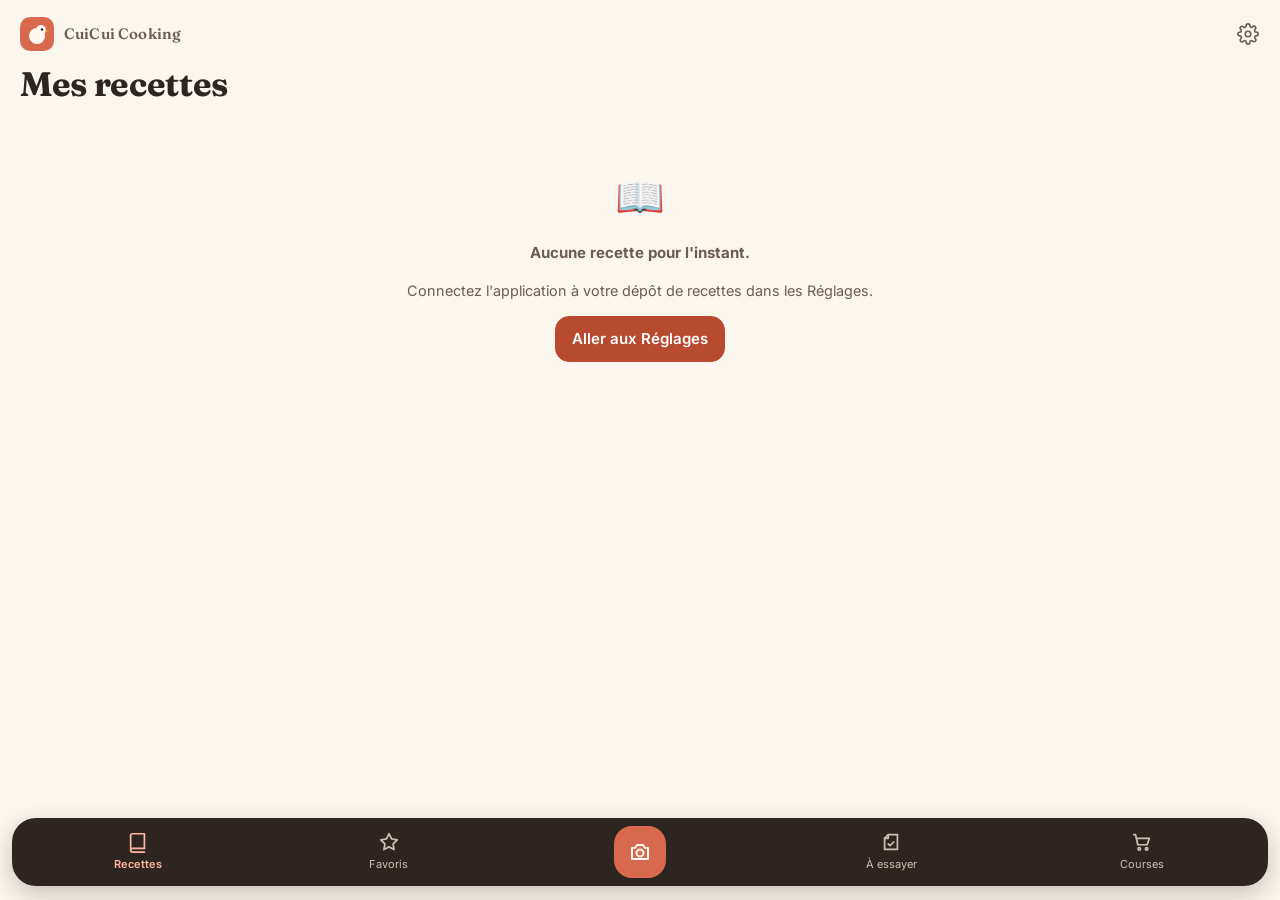
<file: index.html>
<!doctype html>
<html lang="fr">
<head>
  <meta charset="utf-8">
  <!-- Sécurité : seuls les fichiers de l'application et l'API GitHub sont autorisés. -->
  <meta http-equiv="Content-Security-Policy" content="default-src 'self'; script-src 'self'; style-src 'self'; img-src 'self' data: blob:; connect-src 'self' https://api.github.com; worker-src 'self'; manifest-src 'self'; object-src 'none'; base-uri 'self'; form-action 'self'">
  <meta name="viewport" content="width=device-width, initial-scale=1, viewport-fit=cover">
  <title>CuiCui Cooking</title>
  <meta name="description" content="Mon carnet de recettes de poche.">
  <meta name="theme-color" content="#fbf6ee">
  <link rel="manifest" href="manifest.webmanifest">
  <link rel="icon" href="icones/icone.svg" type="image/svg+xml">
  <link rel="apple-touch-icon" href="icones/icone-192.png">
  <link rel="stylesheet" href="css/app.css">
</head>
<body>
  <header class="entete">
    <h1 class="entete__titre">
      <svg class="entete__logo" viewBox="0 0 34 34" aria-hidden="true"><rect width="34" height="34" rx="10" fill="#d9694e"/><circle cx="17" cy="19" r="8" fill="#fff8ee"/><circle cx="21" cy="13" r="5" fill="#fff8ee"/><circle cx="22" cy="12.5" r="1.2" fill="#2e2420"/><path d="M25.5 13 29 14l-3.5 1.2z" fill="#e8a33d"/></svg>
      CuiCui Cooking
    </h1>
    <span class="entete__badges">
      <a id="etat-synchro" class="entete__etat" href="#/reglages" hidden></a>
      <span id="etat-connexion" class="entete__etat" hidden>Hors ligne</span>
      <a class="entete__reglages" href="#/reglages" aria-label="Réglages">
        <svg viewBox="0 0 24 24" aria-hidden="true"><circle cx="12" cy="12" r="3"/><path d="M19.4 15a1.7 1.7 0 0 0 .3 1.8l.1.1a2 2 0 1 1-2.8 2.8l-.1-.1a1.7 1.7 0 0 0-1.8-.3 1.7 1.7 0 0 0-1 1.5V21a2 2 0 1 1-4 0v-.1a1.7 1.7 0 0 0-1.1-1.5 1.7 1.7 0 0 0-1.8.3l-.1.1a2 2 0 1 1-2.8-2.8l.1-.1a1.7 1.7 0 0 0 .3-1.8 1.7 1.7 0 0 0-1.5-1H3a2 2 0 1 1 0-4h.1a1.7 1.7 0 0 0 1.5-1.1 1.7 1.7 0 0 0-.3-1.8l-.1-.1a2 2 0 1 1 2.8-2.8l.1.1a1.7 1.7 0 0 0 1.8.3H9a1.7 1.7 0 0 0 1-1.5V3a2 2 0 1 1 4 0v.1a1.7 1.7 0 0 0 1 1.5 1.7 1.7 0 0 0 1.8-.3l.1-.1a2 2 0 1 1 2.8 2.8l-.1.1a1.7 1.7 0 0 0-.3 1.8V9a1.7 1.7 0 0 0 1.5 1H21a2 2 0 1 1 0 4h-.1a1.7 1.7 0 0 0-1.5 1z"/></svg>
      </a>
    </span>
  </header>

  <main id="vue" class="vue" tabindex="-1"></main>

  <!-- Icônes au trait (plus d'emoji) : même rendu sur tous les téléphones. -->
  <nav class="navigation" aria-label="Navigation principale">
    <a href="#/" data-route="/">
      <svg class="navigation__icone" viewBox="0 0 24 24" aria-hidden="true"><path d="M4 19.5V5a2 2 0 0 1 2-2h13v16H6a2 2 0 0 0-2 2 2 2 0 0 0 2 2h13"/></svg>Recettes
    </a>
    <a href="#/favoris" data-route="/favoris">
      <svg class="navigation__icone" viewBox="0 0 24 24" aria-hidden="true"><path d="m12 3 2.8 5.7 6.2.9-4.5 4.4 1 6.2L12 17.3l-5.5 2.9 1-6.2L3 9.6l6.2-.9z"/></svg>Favoris
    </a>
    <a href="#/photo" data-route="/photo" class="navigation__ajout" aria-label="Ajouter une recette en photo">
      <svg class="navigation__icone" viewBox="0 0 24 24" aria-hidden="true"><path d="M4 8h3l2-3h6l2 3h3v11H4z"/><circle cx="12" cy="13" r="3.5"/></svg>
    </a>
    <a href="#/a-essayer" data-route="/a-essayer">
      <svg class="navigation__icone" viewBox="0 0 24 24" aria-hidden="true"><path d="M9 4h10v16H5V8z"/><path d="M9 4v4H5"/><path d="m9 14 2 2 4-4"/></svg>À essayer
    </a>
    <a href="#/courses" data-route="/courses">
      <svg class="navigation__icone" viewBox="0 0 24 24" aria-hidden="true"><path d="M3 4h2l2.4 11h10.2L20 8H6.2"/><circle cx="9" cy="19.5" r="1.3"/><circle cx="17" cy="19.5" r="1.3"/></svg>Courses
    </a>
  </nav>

  <script src="js/app.js" type="module"></script>
</body>
</html>
</file>
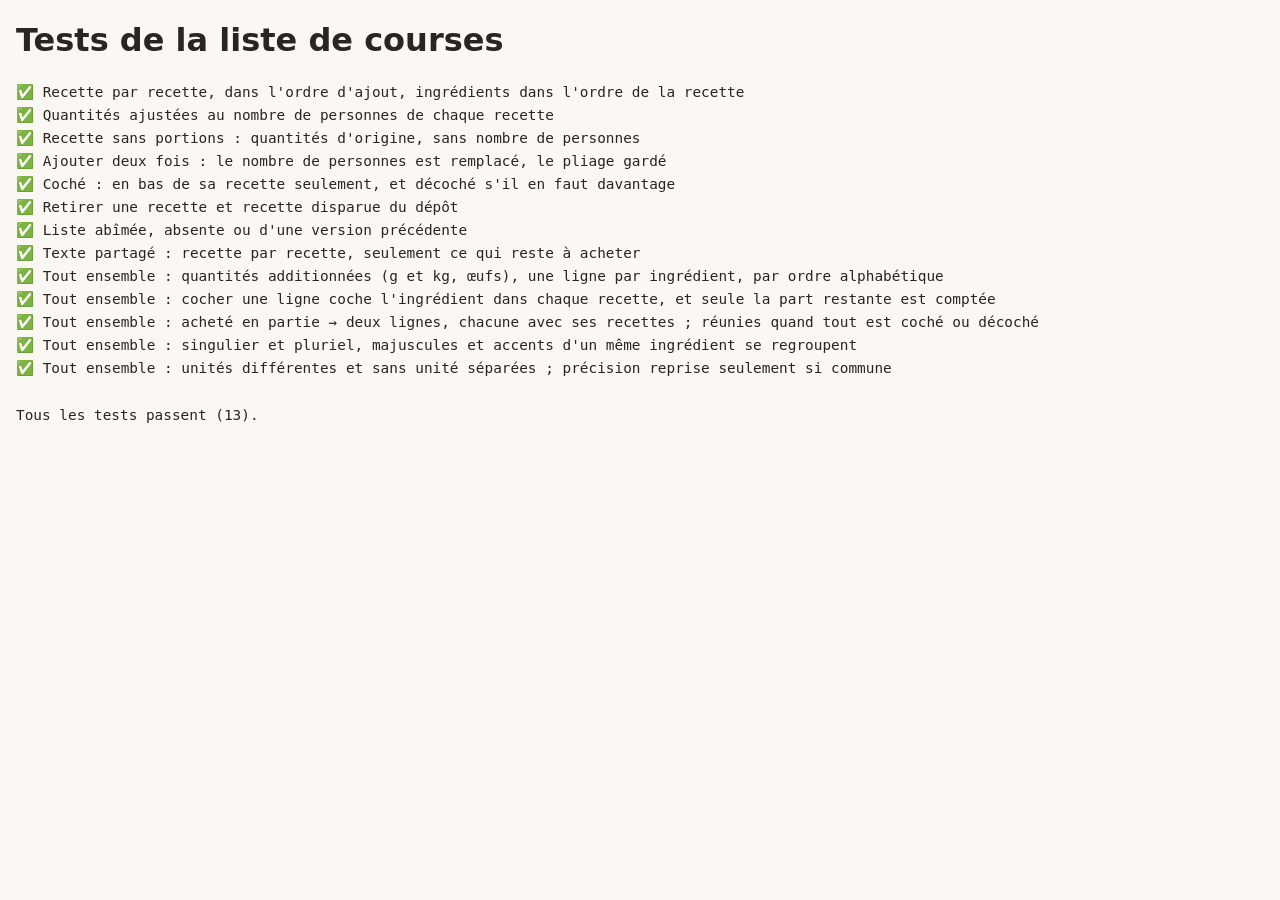
<file: tests/test-courses.html>
<!doctype html>
<html lang="fr">
<head>
  <meta charset="utf-8">
  <meta name="viewport" content="width=device-width, initial-scale=1">
  <title>Tests de la liste de courses</title>
  <style>
    body { margin: 16px; font-family: system-ui, sans-serif; background: #fbf7f2; color: #2b2420; }
    @media (prefers-color-scheme: dark) { body { background: #1d1916; color: #f2ebe4; } }
    pre { white-space: pre-wrap; font-size: 0.9rem; line-height: 1.6; }
  </style>
</head>
<body>
  <h1>Tests de la liste de courses</h1>
  <pre id="resultats">Tests en cours…</pre>
  <script src="test-courses.js" type="module"></script>
</body>
</html>
</file>
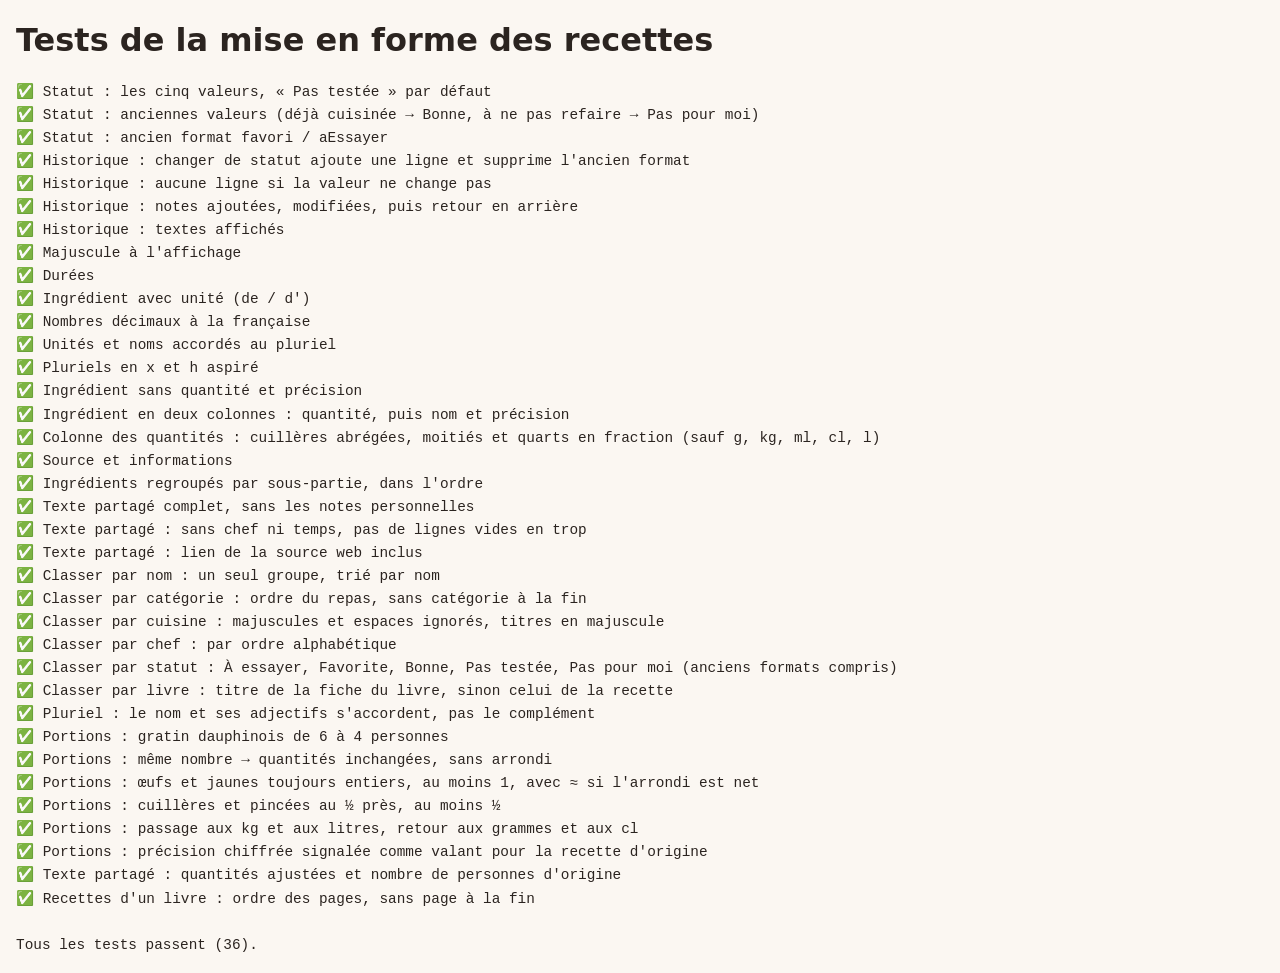
<file: tests/test-recette.html>
<!doctype html>
<html lang="fr">
<head>
  <meta charset="utf-8">
  <meta name="viewport" content="width=device-width, initial-scale=1">
  <title>Tests de la mise en forme des recettes</title>
  <style>
    body { margin: 16px; font-family: system-ui, sans-serif; background: #fbf7f2; color: #2b2420; }
    @media (prefers-color-scheme: dark) { body { background: #1d1916; color: #f2ebe4; } }
    pre { white-space: pre-wrap; font-size: 0.9rem; line-height: 1.6; }
  </style>
</head>
<body>
  <h1>Tests de la mise en forme des recettes</h1>
  <pre id="resultats">Tests en cours…</pre>
  <script src="test-recette.js" type="module"></script>
</body>
</html>
</file>
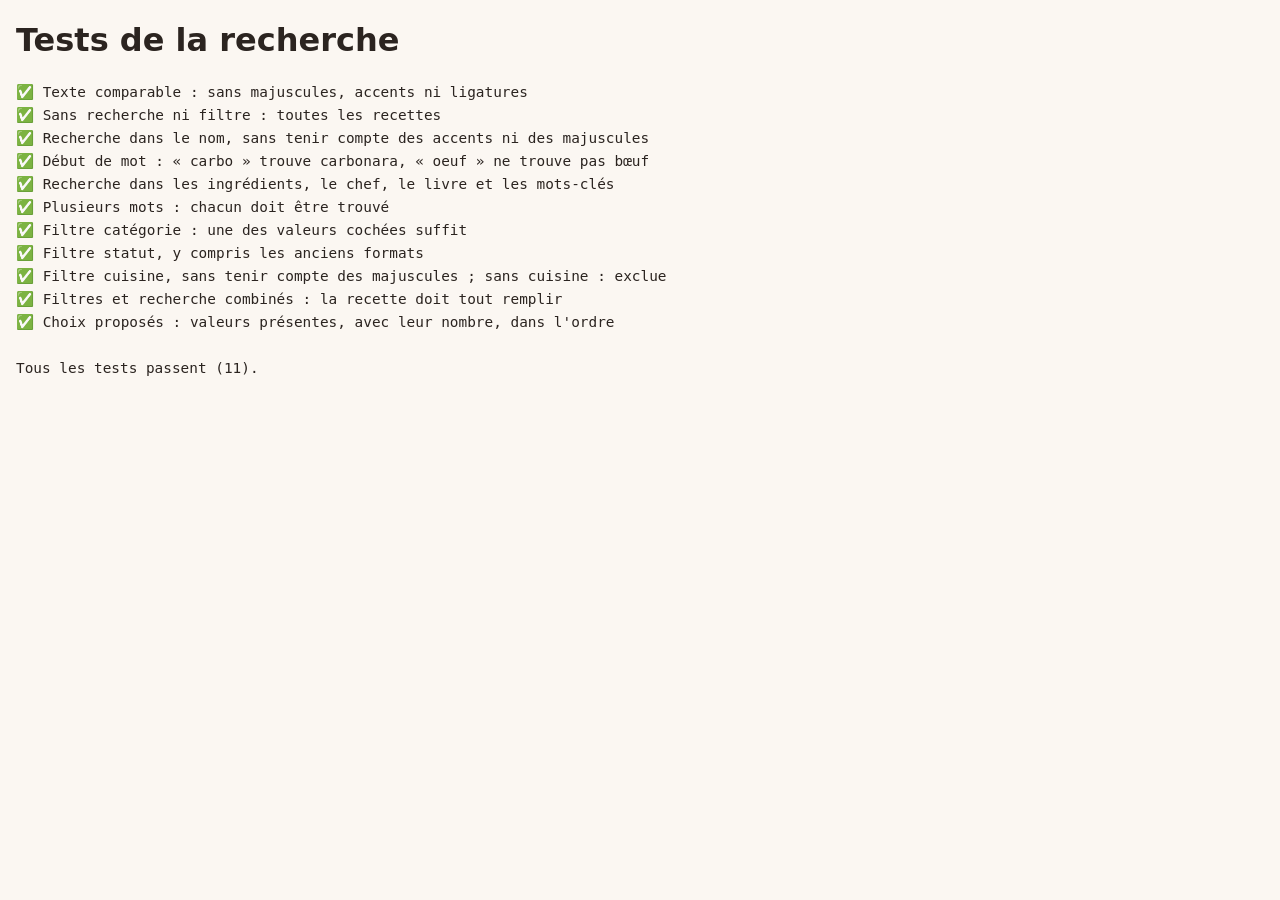
<file: tests/test-recherche.html>
<!doctype html>
<html lang="fr">
<head>
  <meta charset="utf-8">
  <meta name="viewport" content="width=device-width, initial-scale=1">
  <title>Tests de la recherche</title>
  <style>
    body { margin: 16px; font-family: system-ui, sans-serif; background: #fbf7f2; color: #2b2420; }
    @media (prefers-color-scheme: dark) { body { background: #1d1916; color: #f2ebe4; } }
    pre { white-space: pre-wrap; font-size: 0.9rem; line-height: 1.6; }
  </style>
</head>
<body>
  <h1>Tests de la recherche</h1>
  <pre id="resultats">Tests en cours…</pre>
  <script src="test-recherche.js" type="module"></script>
</body>
</html>
</file>
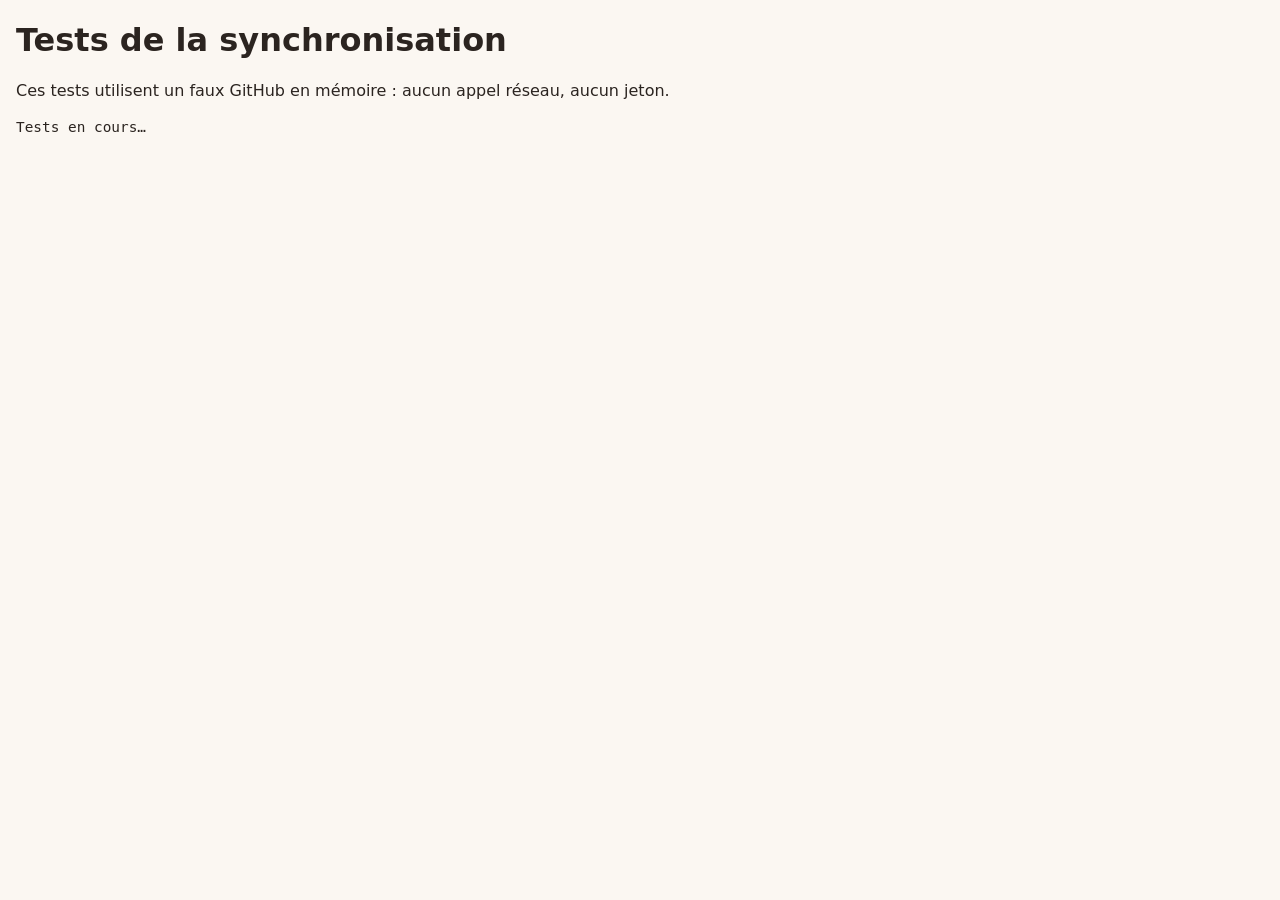
<file: tests/test-synchro.html>
<!doctype html>
<html lang="fr">
<head>
  <meta charset="utf-8">
  <meta name="viewport" content="width=device-width, initial-scale=1">
  <title>Tests de la synchronisation</title>
  <style>
    body { margin: 16px; font-family: system-ui, sans-serif; background: #fbf7f2; color: #2b2420; }
    @media (prefers-color-scheme: dark) { body { background: #1d1916; color: #f2ebe4; } }
    pre { white-space: pre-wrap; font-size: 0.9rem; line-height: 1.6; }
  </style>
</head>
<body>
  <h1>Tests de la synchronisation</h1>
  <p>Ces tests utilisent un faux GitHub en mémoire : aucun appel réseau, aucun jeton.</p>
  <pre id="resultats">Tests en cours…</pre>
  <script src="test-synchro.js" type="module"></script>
</body>
</html>
</file>
<file: css/app.css>
/* CuiCui Cooking – styles de l'application (mobile d'abord) */

/* Direction « Carnet » : papier crème, encre brune, terre cuite de la couverture du carnet. */
:root {
  --fond: #fbf6ee;
  --surface: #ffffff;
  --surface-douce: #f3eadc;
  --texte: #2e2420;
  --texte-doux: #6b5d55;
  --accent: #b84a30;
  --accent-texte: #ffffff;
  --terre: #d9694e;
  --bec: #e8a33d;
  --sauge: #4e8a5b;
  --bordure: #e6dacb;
  --ombre: 0 1px 2px rgb(46 36 32 / 0.06);
  --nav-fond: #2e2420;
  --nav-texte: #cdbfb3;
  --nav-actif: #ffb59e;
  --police-titre: "Fraunces", Georgia, "Noto Serif", "Droid Serif", serif;
  --hauteur-nav: 96px; /* barre flottante (68 px) et son espace sous elle */
  color-scheme: light;
}

/* Thème sombre : choisi dans les Réglages (attribut data-theme posé par js/app.js). */
:root[data-theme="sombre"] {
    --fond: #1d1916;
    --surface: #2a2420;
    --surface-douce: #332b26;
    --texte: #f2ebe4;
    --texte-doux: #b3a69c;
    --accent: #e58a70;
    --accent-texte: #1d1916;
    --terre: #e58a70;
    --bordure: #3d352f;
    --ombre: none;
    --nav-fond: #3a302a;
    --nav-texte: #b3a69c;
    --nav-actif: #ffb59e;
    color-scheme: dark;
  }

* {
  box-sizing: border-box;
}

/* Un élément masqué reste masqué, quel que soit son style d'affichage. */
[hidden] {
  display: none !important;
}

html,
body {
  margin: 0;
  height: 100%;
}

body {
  display: flex;
  flex-direction: column;
  background: var(--fond);
  color: var(--texte);
  font-family: system-ui, -apple-system, "Segoe UI", Roboto, sans-serif;
  font-size: 16px;
  line-height: 1.5;
  -webkit-tap-highlight-color: transparent;
}

/* En-tête */

.entete {
  display: flex;
  align-items: center;
  justify-content: space-between;
  gap: 8px;
  padding: calc(12px + env(safe-area-inset-top)) 16px 12px;
  background: var(--accent);
  color: var(--accent-texte);
}

.entete__titre {
  margin: 0;
  font-size: 1.2rem;
  font-weight: 700;
}

.entete__badges {
  display: flex;
  gap: 6px;
}

.entete__etat {
  color: inherit;
  text-decoration: none;
  padding: 2px 10px;
  border-radius: 999px;
  background: rgb(0 0 0 / 0.2);
  font-size: 0.8rem;
}

/* Bandeau « Nouvelle version disponible » */

.bandeau-maj {
  display: flex;
  align-items: center;
  justify-content: space-between;
  gap: 12px;
  padding: 8px 16px;
  border-bottom: 1px solid var(--bordure);
  background: var(--surface);
}

/* Contenu */

.vue {
  flex: 1;
  overflow-y: auto;
  padding: 16px 16px calc(var(--hauteur-nav) + 16px + env(safe-area-inset-bottom));
  outline: none;
}

.vue h2 {
  margin: 0 0 12px;
  font-size: 1.4rem;
}

.carte {
  padding: 16px;
  margin-bottom: 12px;
  border: 1px solid var(--bordure);
  border-radius: 12px;
  background: var(--surface);
  box-shadow: var(--ombre);
}

.carte p {
  margin: 0 0 8px;
}

.carte p:last-child {
  margin-bottom: 0;
}

.vide {
  padding: 32px 16px;
  text-align: center;
  color: var(--texte-doux);
}

.vide__icone {
  display: block;
  margin-bottom: 8px;
  font-size: 2.5rem;
}

.discret {
  color: var(--texte-doux);
  font-size: 0.9rem;
}

/* Boutons */

.bouton {
  display: inline-flex;
  align-items: center;
  justify-content: center;
  min-height: 44px;
  padding: 8px 16px;
  border: 1px solid var(--accent);
  border-radius: 10px;
  background: var(--accent);
  color: var(--accent-texte);
  font: inherit;
  font-weight: 600;
  text-decoration: none;
  cursor: pointer;
}

.bouton--secondaire {
  background: transparent;
  color: var(--accent);
}

/* Bouton à bascule activé (« Écran maintenu allumé ») */
.bouton--secondaire[aria-pressed="true"] {
  background: var(--accent);
  color: var(--accent-texte);
}

.bouton:disabled {
  opacity: 0.5;
  cursor: default;
}

.barre-actions {
  display: flex;
  flex-wrap: wrap;
  gap: 8px;
  margin: 8px 0;
}

/* Formulaires */

.formulaire .champ {
  display: flex;
  flex-direction: column;
  gap: 4px;
  margin-bottom: 12px;
}

.formulaire .champ span {
  font-size: 0.9rem;
  font-weight: 600;
}

.formulaire input {
  min-height: 44px;
  padding: 8px 12px;
  border: 1px solid var(--bordure);
  border-radius: 8px;
  background: var(--fond);
  color: var(--texte);
  font: inherit;
}

.formulaire input:focus {
  border-color: var(--accent);
  outline: 2px solid var(--accent);
  outline-offset: -1px;
}

.message:empty {
  display: none;
}

.message--succes {
  color: #2e7d4f;
}

.message--erreur {
  color: #c0392b;
}

/* Thème sombre : choisi dans les Réglages (attribut data-theme posé par js/app.js). */
:root[data-theme="sombre"] .message--succes {
    color: #6fcf97;
  }

:root[data-theme="sombre"] .message--erreur {
    color: #ff8a80;
  }

/* Liste des recettes */

.liste-recettes {
  margin: 0;
  padding: 0;
  list-style: none;
}

.lien-recette {
  display: flex;
  flex-direction: column;
  gap: 2px;
  color: inherit;
  text-decoration: none;
}

.lien-recette:active {
  border-color: var(--accent);
}

.lien-recette__titre {
  display: flex;
  justify-content: space-between;
  gap: 8px;
}

/* Classement de la liste (nom, livre, catégorie…) */

.classement {
  display: flex;
  align-items: center;
  gap: 8px;
  margin-bottom: 12px;
}

.classement label {
  font-size: 0.9rem;
  font-weight: 600;
}

.classement__choix {
  flex: 1;
  min-height: 44px;
  padding: 8px 12px;
  border: 1px solid var(--bordure);
  border-radius: 8px;
  background: var(--surface);
  color: var(--texte);
  font: inherit;
}

.classement__choix:focus {
  border-color: var(--accent);
  outline: 2px solid var(--accent);
  outline-offset: -1px;
}

.groupe__titre {
  margin: 20px 0 8px;
  font-size: 1.05rem;
}

.groupe:first-of-type .groupe__titre {
  margin-top: 8px;
}

/* Étagère des livres */

.etagere {
  display: grid;
  grid-template-columns: repeat(auto-fill, minmax(140px, 1fr));
  gap: 16px 12px;
  margin: 0;
  padding: 0;
  list-style: none;
}

.etagere__livre {
  display: flex;
  flex-direction: column;
  gap: 2px;
  color: inherit;
  text-decoration: none;
}

.etagere__livre:active .couverture {
  outline: 2px solid var(--accent);
}

.etagere__titre {
  margin-top: 6px;
  font-size: 0.9rem;
  line-height: 1.3;
}

.couverture {
  display: flex;
  align-items: center;
  justify-content: center;
  aspect-ratio: 4 / 5;
  padding: 8px;
  overflow: hidden;
  border: 1px solid var(--bordure);
  border-radius: 6px;
  background: var(--accent);
  color: var(--accent-texte);
  box-shadow: 0 2px 6px rgb(0 0 0 / 0.15);
  text-align: center;
}

.couverture:has(img) {
  padding: 0;
  background: var(--surface);
}

.couverture img {
  display: block;
  width: 100%;
  height: 100%;
  object-fit: cover;
}

.couverture__titre {
  font-weight: 700;
  line-height: 1.25;
}

/* Écran d'un livre */

.livre {
  display: flex;
  gap: 16px;
  align-items: flex-start;
  margin-bottom: 16px;
}

.livre .couverture {
  flex: 0 0 120px;
}

.livre__infos {
  min-width: 0;
}

.livre__infos h2 {
  margin-bottom: 4px;
  font-size: 1.2rem;
}

.livre__infos p {
  margin: 0 0 4px;
}

/* Choix du statut d'une recette */

/* Pastille du statut, en haut à droite d'une recette : ouvre la liste de choix du téléphone. */
.statut-choix {
  position: relative;
  display: inline-flex;
  align-items: center;
}

.statut-choix__liste {
  min-height: 40px;
  padding: 6px 32px 6px 14px;
  border: 1px solid var(--accent);
  border-radius: 999px;
  background: var(--surface);
  color: var(--texte);
  font: inherit;
  font-size: 0.9rem;
  font-weight: 600;
  appearance: none;
  cursor: pointer;
}

.statut-choix__liste:focus-visible {
  outline: 2px solid var(--accent);
  outline-offset: 2px;
}

.statut-choix__chevron {
  position: absolute;
  right: 14px;
  width: 8px;
  height: 8px;
  margin-top: -4px;
  border-right: 2px solid var(--accent);
  border-bottom: 2px solid var(--accent);
  transform: rotate(45deg);
  pointer-events: none;
}

/* Détail d'une recette */

.recette h2 {
  margin-bottom: 4px;
}

.recette h3 {
  margin: 20px 0 8px;
  font-size: 1.1rem;
}

.recette h4 {
  margin: 12px 0 4px;
  font-size: 0.95rem;
  color: var(--texte-doux);
}

.recette a:not(.bouton):not(.retour) {
  color: var(--accent);
}

.recette__infos {
  font-weight: 600;
}

.etiquettes {
  display: flex;
  flex-wrap: wrap;
  gap: 6px;
  margin: 8px 0;
  padding: 0;
  list-style: none;
}

.etiquettes li {
  padding: 2px 10px;
  border: 1px solid var(--bordure);
  border-radius: 999px;
  background: var(--surface);
  font-size: 0.85rem;
}

.etiquettes .etiquette--categorie {
  border-color: var(--accent);
  color: var(--accent);
  font-weight: 600;
}

/* Réglage du nombre de personnes */

.portions {
  display: flex;
  flex-wrap: wrap;
  align-items: center;
  gap: 8px;
  margin: 0 0 12px;
}

.portions__bouton {
  position: relative;
  flex: 0 0 auto;
  width: 44px;
  height: 44px;
  padding: 0;
  border: 1px solid var(--accent);
  border-radius: 50%;
  background: var(--surface);
  color: var(--accent);
  cursor: pointer;
}

/* Trait horizontal (−), plus un trait vertical pour le +. */
.portions__bouton::before,
.portions__bouton--plus::after {
  content: "";
  position: absolute;
  top: 50%;
  left: 50%;
  width: 16px;
  height: 2px;
  border-radius: 1px;
  background: currentColor;
  transform: translate(-50%, -50%);
}

.portions__bouton--plus::after {
  transform: translate(-50%, -50%) rotate(90deg);
}

.portions__bouton:disabled {
  opacity: 0.4;
  cursor: default;
}

.portions__valeur {
  font-weight: 600;
  font-variant-numeric: tabular-nums;
}

.ingredients {
  margin: 0;
  padding-left: 20px;
}

.ingredients li {
  margin-bottom: 4px;
}

.etapes {
  margin: 0;
  padding-left: 24px;
}

.etapes li {
  margin-bottom: 10px;
}

.notes-saisie {
  width: 100%;
  min-height: 96px;
  padding: 8px 12px;
  border: 1px solid var(--bordure);
  border-radius: 8px;
  background: var(--surface);
  color: var(--texte);
  font: inherit;
  resize: vertical;
}

.notes-saisie:focus {
  border-color: var(--accent);
  outline: 2px solid var(--accent);
  outline-offset: -1px;
}

.message--info {
  color: var(--texte-doux);
}

/* Photo du plat */

.photo-plat {
  margin: 8px 0 12px;
}

.photo-plat img {
  display: block;
  width: 100%;
  max-height: 360px;
  border-radius: 12px;
  object-fit: cover;
}

/* Historique des modifications (Réglages) */

.historique__recette {
  color: var(--accent);
  font-weight: 600;
  text-decoration: none;
}

.historique {
  margin: 12px 0 0;
  padding: 0;
  list-style: none;
}

.historique li {
  display: flex;
  flex-direction: column;
  align-items: flex-start;
  gap: 4px;
  padding: 8px 0;
  border-top: 1px solid var(--bordure);
}

.bouton--petit {
  min-height: 36px;
  padding: 4px 12px;
  font-size: 0.85rem;
}

.conflit {
  padding: 12px 0;
  border-top: 1px solid var(--bordure);
}

/* Barre de navigation du bas */

.navigation {
  position: fixed;
  right: 0;
  bottom: 0;
  left: 0;
  z-index: 3; /* au-dessus du contenu qui défile dessous, titres de section collés compris */
  display: grid;
  grid-template-columns: repeat(5, 1fr);
  height: calc(var(--hauteur-nav) + env(safe-area-inset-bottom));
  padding-bottom: env(safe-area-inset-bottom);
  border-top: 1px solid var(--bordure);
  background: var(--surface);
}

.navigation a {
  display: flex;
  flex-direction: column;
  align-items: center;
  justify-content: center;
  gap: 2px;
  color: var(--texte-doux);
  font-size: 0.72rem;
  text-decoration: none;
}

.navigation__icone {
  font-size: 1.3rem;
  filter: grayscale(1);
  opacity: 0.7;
}

.navigation a[aria-current="page"] {
  color: var(--accent);
  font-weight: 600;
}

.navigation a[aria-current="page"] .navigation__icone {
  filter: none;
  opacity: 1;
}

/* Sélection de recettes pour la liste de courses */

.lien-recette--choix {
  flex-direction: row;
  align-items: flex-start;
  gap: 12px;
  cursor: pointer;
}

.lien-recette--choix:has(input:checked:not(:disabled)) {
  border-color: var(--accent);
}

.lien-recette--choix input,
.courses__article input {
  flex: 0 0 auto;
  width: 22px;
  height: 22px;
  margin: 2px 0 0;
  accent-color: var(--accent);
}

.lien-recette__corps {
  display: flex;
  flex: 1;
  flex-direction: column;
  gap: 2px;
}

/* Pendant une sélection, cette barre prend la place de la barre de navigation : même hauteur, même fond. */
.barre-selection {
  position: fixed;
  right: 0;
  bottom: 0;
  left: 0;
  z-index: 3; /* comme la barre de navigation, qu'elle remplace */
  display: flex;
  align-items: center;
  gap: 8px;
  height: calc(var(--hauteur-nav) + env(safe-area-inset-bottom));
  padding: 0 16px env(safe-area-inset-bottom);
  border-top: 1px solid var(--bordure);
  background: var(--surface);
}

.barre-selection__ajouter {
  flex: 1;
}

.selection-en-cours .navigation,
.filtres-ouverts .navigation {
  display: none;
}

/* Liste de courses */

.courses {
  margin: 0 0 12px;
  padding: 0;
  list-style: none;
}

.courses__article {
  display: flex;
  align-items: flex-start;
  gap: 12px;
  padding: 10px 4px;
  border-bottom: 1px solid var(--bordure);
  cursor: pointer;
}

.courses__article--coche span {
  color: var(--texte-doux);
  text-decoration: line-through;
}

.courses__recette {
  display: flex;
  flex-direction: column;
  gap: 8px;
}

/* Titre d'une recette : un appui plie ou déplie ses ingrédients. */
.courses__plier {
  display: flex;
  align-items: center;
  gap: 10px;
  width: 100%;
  min-height: 44px;
  padding: 0;
  border: 0;
  background: none;
  color: inherit;
  font: inherit;
  text-align: left;
  cursor: pointer;
}

.courses__plier strong {
  flex: 1;
}

/* Chevron dessiné en CSS (courses, sections de recettes) : pointe vers le bas quand c'est déplié. */
.chevron {
  flex: 0 0 auto;
  width: 10px;
  height: 10px;
  margin: 0 4px;
  border-right: 2px solid var(--accent);
  border-bottom: 2px solid var(--accent);
  transform: rotate(-45deg);
  transition: transform 0.15s;
}

[aria-expanded="true"] > .chevron {
  transform: rotate(45deg);
}

/* Titre d'une section de recettes (chef, catégorie…) : un appui plie ou déplie ses recettes. */
.groupe__plier {
  display: flex;
  align-items: center;
  gap: 10px;
  width: 100%;
  min-height: 44px;
  padding: 0;
  border: 0;
  background: none;
  color: inherit;
  font: inherit;
  text-align: left;
  cursor: pointer;
}

.groupe__plier .discret {
  margin-left: -6px;
  font-weight: 400;
}

.courses__compte {
  flex: 0 0 auto;
  white-space: nowrap;
}

.courses__recette .portions {
  margin: 0;
}

.courses__liens {
  display: flex;
  gap: 8px;
  margin-left: auto;
}

.courses__recette .courses {
  margin: 0;
}

.courses__recette .courses li:last-child .courses__article {
  border-bottom: 0;
}

/* Réglage des personnes plus compact dans la liste, pour tenir sur une ligne avec Voir et ✕. */
.courses__recette .portions__bouton {
  width: 36px;
  height: 36px;
}

/* En-tête figé en haut de l'écran : la liste défile dessous.
   Les marges négatives annulent la marge intérieure de .vue, pour couvrir toute la largeur et le haut. */
.entete-vue {
  position: sticky;
  top: -16px;
  z-index: 2; /* au-dessus des titres de section collés, qui glissent dessous */
  margin: -16px -16px 12px;
  padding: 16px 16px 4px;
  border-bottom: 1px solid var(--bordure);
  background: var(--fond);
}

.entete-vue__titre {
  display: flex;
  align-items: baseline;
  justify-content: space-between;
  gap: 12px;
  margin-bottom: 12px;
}

.entete-vue__titre h2 {
  margin: 0;
}

.entete-vue__titre .discret {
  white-space: nowrap;
}

.entete-vue .classement {
  margin-bottom: 8px;
}

/* Barre compacte (livre, recette) : retour, puis titre ou boutons. */
.entete-vue__barre {
  display: flex;
  align-items: center;
  gap: 8px;
  min-height: 44px;
  margin-bottom: 4px;
}

.entete-vue__retour {
  display: inline-flex;
  align-items: center;
  justify-content: center;
  flex: 0 0 auto;
  width: 44px;
  height: 44px;
  margin-left: -10px;
  color: var(--accent);
  font-size: 1.5rem;
  text-decoration: none;
}

.entete-vue__nom {
  overflow: hidden;
  white-space: nowrap;
  text-overflow: ellipsis;
}

.entete-vue__espace {
  flex: 1;
}

/* Bouton rond avec une icône (🔆) ; plein quand il est activé. */
.bouton-icone {
  display: inline-flex;
  align-items: center;
  justify-content: center;
  flex: 0 0 auto;
  width: 40px;
  height: 40px;
  padding: 0;
  border: 1px solid var(--bordure);
  border-radius: 50%;
  background: var(--surface);
  font-size: 1.2rem;
  filter: grayscale(1);
  opacity: 0.7;
  cursor: pointer;
}

.bouton-icone[aria-pressed="true"] {
  border-color: var(--accent);
  background: var(--accent);
  filter: none;
  opacity: 1;
}

/* Message court en bas de l'écran (au-dessus de la barre de navigation). */
.notification {
  position: fixed;
  left: 16px;
  right: 16px;
  bottom: calc(var(--hauteur-nav) + env(safe-area-inset-bottom) + 12px);
  z-index: 4;
  padding: 10px 14px;
  border-radius: 10px;
  background: var(--texte);
  color: var(--fond);
  font-size: 0.9rem;
  text-align: center;
  opacity: 0;
  transform: translateY(8px);
  transition: opacity 0.2s, transform 0.2s;
  pointer-events: none;
}

.notification--visible {
  opacity: 1;
  transform: none;
}

.notification--erreur {
  background: #c0392b;
  color: #ffffff;
}

/* Sections pliables : titres plus rapprochés, le bouton donne déjà la hauteur à toucher. */
.groupe__titre:has(.groupe__plier) {
  margin: 4px 0;
}

/* Section unique : titre simple, de la même hauteur qu'un titre pliable. */
.groupe__titre:not(:has(.groupe__plier)) {
  margin: 4px -16px 8px;
  padding: 11px 16px;
}

.groupe__titre:has(.groupe__plier[aria-expanded="true"]) {
  margin-bottom: 8px;
}

/* Titre de la section en cours collé sous l'en-tête pendant le défilement, comme dans les contacts :
   le titre suivant le pousse en arrivant. --hauteur-entete est mesurée par js/app.js.
   Vaut aussi pour une section unique, dont le titre n'est pas un bouton. */
.groupe__titre {
  position: sticky;
  top: calc(var(--hauteur-entete, 0px) - 16px);
  z-index: 1;
  margin-right: -16px;
  margin-left: -16px;
  padding: 0 16px;
  background: var(--fond);
}

/* Icônes à droite du nom d'une recette : 🛒 si elle est dans la liste de courses, puis son statut. */
.lien-recette__icones {
  display: flex;
  flex: 0 0 auto;
  gap: 6px;
}

/* Recherche et filtres de Mes recettes */
.recherche {
  display: flex;
  align-items: center;
  gap: 8px;
  margin-bottom: 8px;
}

.recherche__champ {
  width: 100%;
  min-width: 0;
  min-height: 44px;
  padding: 8px 44px 8px 12px;
  border: 1px solid var(--bordure);
  border-radius: 8px;
  background: var(--surface);
  color: var(--texte);
  font: inherit;
}

.recherche__champ:focus {
  border-color: var(--accent);
  outline: 2px solid var(--accent);
  outline-offset: -1px;
}

.filtres__groupe {
  margin: 0 0 12px;
  padding: 0;
  border: 0;
}

.filtres__groupe legend {
  margin-bottom: 6px;
  padding: 0;
  font-size: 0.9rem;
  font-weight: 600;
}

.filtres__pastilles {
  display: flex;
  flex-wrap: wrap;
  gap: 8px;
}

.pastille {
  position: relative;
  display: inline-flex;
  align-items: center;
  gap: 6px;
  min-height: 36px;
  padding: 4px 12px;
  border: 1px solid var(--bordure);
  border-radius: 999px;
  background: var(--surface);
  font-size: 0.9rem;
  cursor: pointer;
}

/* La case reste accessible (lecteur d'écran, clavier) mais seule la pastille se voit. */
.pastille input {
  position: absolute;
  opacity: 0;
  pointer-events: none;
}

.pastille:has(input:checked) {
  border-color: var(--accent);
  background: var(--accent);
  color: var(--accent-texte);
}

.pastille:has(input:focus-visible) {
  outline: 2px solid var(--accent);
  outline-offset: 2px;
}

.pastille__nombre {
  font-size: 0.8rem;
  opacity: 0.75;
}

.recherche__zone {
  position: relative;
  flex: 1;
  min-width: 0;
}

/* La croix du navigateur est remplacée par la nôtre, toujours visible quand il y a du texte. */
.recherche__champ::-webkit-search-cancel-button {
  display: none;
  appearance: none;
}

.recherche__effacer {
  position: absolute;
  top: 50%;
  right: 2px;
  width: 40px;
  height: 40px;
  transform: translateY(-50%);
  border: 0;
  background: none;
  color: var(--texte-doux);
  font: inherit;
  cursor: pointer;
}

/* Écran Filtres : l'en-tête figé, les pastilles, puis la barre « Tout effacer / Afficher » en bas. */
.ecran-filtres .filtres__groupe {
  margin-bottom: 20px;
}

/* Ajout d'une recette en photo */
.entete-vue__actions {
  display: flex;
  align-items: center;
  gap: 8px;
}

.formulaire__choix {
  width: 100%;
  min-width: 0;
  min-height: 44px;
  padding: 8px 12px;
  border: 1px solid var(--bordure);
  border-radius: 8px;
  background: var(--fond);
  color: var(--texte);
  font: inherit;
}

.formulaire__choix:focus {
  border-color: var(--accent);
  outline: 2px solid var(--accent);
  outline-offset: -1px;
}

.photos-envoi {
  display: grid;
  grid-template-columns: repeat(auto-fill, minmax(140px, 1fr));
  gap: 12px;
  margin: 12px 0;
}

.photos-envoi:empty {
  display: none;
}

.photo-envoi {
  display: flex;
  flex-direction: column;
  gap: 6px;
  margin: 0;
}

.photo-envoi img {
  width: 100%;
  aspect-ratio: 3 / 4;
  object-fit: cover;
  border: 1px solid var(--bordure);
  border-radius: 8px;
  background: var(--fond);
}

.photo-envoi figcaption {
  display: flex;
  align-items: center;
  gap: 6px;
}

.photo-envoi .formulaire__choix {
  flex: 1;
  min-height: 40px;
  padding: 6px 8px;
  font-size: 0.85rem;
}

.envois {
  display: flex;
  flex-direction: column;
  gap: 10px;
  margin: 0;
  padding: 0;
  list-style: none;
}

.envois li {
  display: flex;
  flex-direction: column;
  gap: 2px;
}
/* ==== Direction « Carnet » ====
   Couche posée sur les règles ci-dessus, d'après la maquette Claude Design :
   papier crème, encre brune, terre cuite ; titres en Fraunces, texte en Inter ;
   barre du bas flottante ; recette en plein écran, photo en grand. */

@font-face {
  font-family: "Fraunces";
  font-style: normal;
  font-weight: 100 900;
  font-display: swap;
  src: url("../polices/fraunces.woff2") format("woff2");
}

@font-face {
  font-family: "Inter";
  font-style: normal;
  font-weight: 100 900;
  font-display: swap;
  src: url("../polices/inter.woff2") format("woff2");
}

body {
  font-family: "Inter", system-ui, -apple-system, "Segoe UI", Roboto, sans-serif;
  font-size: 15px;
}

.vue {
  padding: 4px 20px calc(var(--hauteur-nav) + 16px + env(safe-area-inset-bottom));
}

.vue h2,
.groupe__titre,
.recette h3,
.courses__plier strong {
  font-family: var(--police-titre);
}

/* ---- Icônes au trait ---- */

.icone {
  flex: 0 0 auto;
  width: 20px;
  height: 20px;
  fill: none;
  stroke: currentColor;
  stroke-width: 1.9;
  stroke-linecap: round;
  stroke-linejoin: round;
}

/* ---- En-tête de l'application : logo, état, Réglages ---- */

.entete {
  padding: calc(14px + env(safe-area-inset-top)) 20px 4px;
  background: var(--fond);
  color: var(--texte-doux);
}

.entete__titre {
  display: flex;
  align-items: center;
  gap: 10px;
  font-family: var(--police-titre);
  font-size: 15px;
  font-weight: 600;
  letter-spacing: 0.01em;
}

.entete__logo {
  width: 34px;
  height: 34px;
}

.entete__badges {
  align-items: center;
  gap: 8px;
}

.entete__etat {
  padding: 4px 10px;
  background: var(--surface-douce);
  color: var(--texte);
  font-size: 12px;
}

.entete__reglages {
  display: grid;
  place-items: center;
  width: 40px;
  height: 40px;
  margin-right: -8px;
  border-radius: 12px;
  color: var(--texte-doux);
}

.entete__reglages svg {
  width: 22px;
  height: 22px;
  fill: none;
  stroke: currentColor;
  stroke-width: 1.8;
  stroke-linecap: round;
  stroke-linejoin: round;
}

/* ---- En-têtes figés des écrans ---- */

.entete-vue {
  top: -4px;
  margin: -4px -20px 8px;
  padding: 8px 20px 10px;
  border-bottom: 0;
}

.entete-vue__titre {
  align-items: baseline;
  margin-bottom: 14px;
}

.vue h2 {
  margin: 0;
  font-size: 34px;
  font-weight: 700;
  line-height: 1.1;
  letter-spacing: -0.01em;
}

.entete-vue__titre .discret {
  font-size: 13px;
}

.entete-vue__actions {
  display: flex;
  gap: 6px;
  align-self: center;
}

.entete-vue__retour {
  display: grid;
  place-items: center;
  width: 44px;
  height: 44px;
  margin-left: 0;
  border-radius: 14px;
  color: var(--texte);
}

.entete-vue__retour .icone {
  width: 22px;
  height: 22px;
  stroke-width: 2;
}

.entete-vue__nom {
  font-family: var(--police-titre);
  font-size: 18px;
}

/* ---- Barre du bas : flottante, sombre, ajout en photo au centre ---- */

.navigation {
  right: 12px;
  bottom: calc(14px + env(safe-area-inset-bottom));
  left: 12px;
  height: 68px;
  padding: 0;
  align-items: center;
  border: 0;
  border-radius: 24px;
  background: var(--nav-fond);
  box-shadow: 0 8px 24px rgb(46 36 32 / 0.25);
}

.navigation a {
  height: 100%;
  gap: 3px;
  color: var(--nav-texte);
  font-size: 11px;
}

.navigation__icone {
  width: 22px;
  height: 22px;
  fill: none;
  stroke: currentColor;
  stroke-width: 1.9;
  stroke-linecap: round;
  stroke-linejoin: round;
  filter: none;
  opacity: 1;
}

.navigation a[aria-current="page"] {
  color: var(--nav-actif);
  font-weight: 600;
}

.navigation .navigation__ajout {
  justify-self: center;
  width: 52px;
  height: 52px;
  border-radius: 18px;
  background: var(--terre);
  color: #fff8ee;
}

.navigation .navigation__ajout .navigation__icone {
  width: 24px;
  height: 24px;
  stroke-width: 2;
}

.barre-selection {
  right: 12px;
  bottom: calc(14px + env(safe-area-inset-bottom));
  left: 12px;
  height: 68px;
  padding: 0 10px;
  border: 0;
  border-radius: 24px;
  background: var(--nav-fond);
  box-shadow: 0 8px 24px rgb(46 36 32 / 0.25);
}

.barre-selection .bouton--secondaire {
  border-color: transparent;
  background: transparent;
  color: #fbf6ee;
}

.barre-selection .bouton:not(.bouton--secondaire) {
  border: 0;
  background: var(--terre);
  color: #fff8ee;
}

/* ---- Boutons ---- */

.bouton {
  min-height: 46px;
  border-radius: 14px;
}

.bouton--secondaire {
  border-color: var(--bordure);
  background: var(--surface);
  color: var(--texte);
}

.bouton--petit {
  min-height: 36px;
  border-radius: 999px;
}

.bouton-carre,
.bouton-icone {
  position: relative;
  display: grid;
  flex: 0 0 auto;
  place-items: center;
  width: 46px;
  height: 46px;
  padding: 0;
  border: 1px solid var(--bordure);
  border-radius: 14px;
  background: var(--surface);
  color: var(--texte);
  font-size: 1rem;
  filter: none;
  opacity: 1;
  cursor: pointer;
}

.bouton-carre__nombre {
  position: absolute;
  top: -6px;
  right: -6px;
  min-width: 20px;
  height: 20px;
  padding: 0 5px;
  border-radius: 999px;
  background: var(--accent);
  color: var(--accent-texte);
  font-size: 11px;
  font-weight: 700;
  line-height: 20px;
}

.bouton-icone[aria-pressed="true"] {
  border-color: var(--bec);
  background: var(--bec);
  color: #2e2420;
}

/* ---- Recherche et « Classer par » ---- */

.recherche {
  gap: 8px;
  margin-bottom: 12px;
}

.recherche__zone > .icone {
  position: absolute;
  top: 50%;
  left: 14px;
  width: 18px;
  height: 18px;
  color: var(--texte-doux);
  transform: translateY(-50%);
  pointer-events: none;
}

.recherche__champ {
  min-height: 46px;
  padding-left: 42px;
  border-color: var(--bordure);
  border-radius: 14px;
  font-size: 15px;
}

.classement--puces {
  gap: 8px;
  margin: 0 -20px 12px;
  padding: 0 20px 2px;
  overflow-x: auto;
  scrollbar-width: none;
}

.classement--puces::-webkit-scrollbar {
  display: none;
}

.puce {
  display: inline-flex;
  flex: 0 0 auto;
  align-items: center;
  gap: 6px;
  height: 34px;
  padding: 0 14px;
  border: 1px solid var(--bordure);
  border-radius: 999px;
  background: transparent;
  color: var(--texte);
  font: inherit;
  font-size: 13px;
  cursor: pointer;
}

.puce[aria-pressed="true"] {
  border-color: var(--texte);
  background: var(--texte);
  color: var(--fond);
  font-weight: 600;
}

.puce--action {
  color: var(--texte-doux);
}

.puce .icone {
  width: 16px;
  height: 16px;
}

/* Favoris, À essayer : « Sélectionner » seul, aligné à droite. */
.classement:not(.classement--puces) {
  justify-content: flex-end;
}

/* ---- Cartes de recettes : photo, nom, chef · livre, durée · personnes · statut ---- */

.carte {
  border: 0;
  border-radius: 18px;
  box-shadow: var(--ombre);
}

.liste-recettes {
  display: flex;
  flex-direction: column;
  gap: 10px;
}

.liste-recettes .carte {
  margin: 0;
}

.lien-recette--vignette {
  flex-direction: row;
  align-items: center;
  gap: 12px;
  padding: 8px;
}

.lien-recette__corps {
  display: flex;
  flex: 1;
  flex-direction: column;
  gap: 3px;
  min-width: 0;
}

.lien-recette__titre {
  align-items: center;
  justify-content: flex-start;
  gap: 6px;
}

.lien-recette strong {
  font-size: 16px;
  font-weight: 600;
  line-height: 1.3;
}

.lien-recette__corps > .discret {
  font-size: 13px;
  line-height: 1.35;
}

.lien-recette__panier {
  display: inline-flex;
  color: var(--sauge);
}

.lien-recette__panier .icone {
  width: 15px;
  height: 15px;
  stroke-width: 2.2;
}

.lien-recette__meta {
  display: flex;
  flex-wrap: wrap;
  gap: 2px 10px;
  color: #5a4d45;
  font-size: 12px;
}

.statut-texte {
  font-weight: 600;
}

.statut-texte[data-statut="a-essayer"] { color: #a8432b; }
.statut-texte[data-statut="cuisinee"] { color: #3d7049; }
.statut-texte[data-statut="favorite"] { color: #8a5a0c; }

.vignette {
  display: block;
  flex: 0 0 auto;
  width: 76px;
  height: 76px;
  overflow: hidden;
  border-radius: 12px;
  background: var(--surface-douce);
}

.vignette img {
  display: block;
  width: 100%;
  height: 100%;
  object-fit: cover;
}

/* ---- Sections pliables (catégorie, chef…) : titre à empattements, chevron à droite ---- */

.groupe__titre {
  font-size: 20px;
  font-weight: 600;
}

.groupe__plier {
  justify-content: space-between;
  min-height: 48px;
}

.groupe__plier .chevron {
  order: 2;
  margin-left: auto;
  border-color: var(--texte);
}

.groupe__plier .discret {
  margin-left: 0;
  font-family: "Inter", system-ui, sans-serif;
  font-size: 13px;
  font-weight: 500;
}

.groupe + .groupe .groupe__titre {
  border-top: 1px solid var(--bordure);
}

.groupe > div:not([hidden]) {
  padding-bottom: 12px;
}

/* ---- Étagère : trois couvertures par rangée ---- */

.etagere {
  grid-template-columns: repeat(3, minmax(0, 1fr));
  gap: 20px 14px;
}

.etagere__livre {
  gap: 2px;
}

.etagere__titre {
  margin-top: 6px;
  font-size: 13px;
  font-weight: 600;
  line-height: 1.25;
}

.etagere__livre .discret {
  font-size: 12px;
}

.couverture {
  border: 0;
  border-radius: 4px 10px 10px 4px;
  box-shadow: 0 4px 10px rgb(46 36 32 / 0.18);
}

/* Écran d'un livre */
.livre {
  gap: 18px;
}

.livre .couverture {
  flex-basis: 112px;
}

.livre__infos h2 {
  font-size: 24px;
  line-height: 1.15;
}

/* ---- Recette : plein écran, photo en grand, fiche posée dessus ---- */

body[data-ecran="recette"] .entete,
body[data-ecran="recette"] .navigation {
  display: none;
}

body[data-ecran="recette"] {
  --hauteur-nav: 16px; /* pas de barre en bas : le panier est en haut de l'écran */
}

body[data-ecran="recette"] .vue {
  padding-top: 0;
}

/* Les boutons du haut flottent sur la photo, puis sur la fiche pendant le défilement. */
.recette .entete-vue {
  top: 0;
  margin: 0 -20px -76px;
  padding: calc(14px + env(safe-area-inset-top)) 16px 18px;
  background: transparent;
  pointer-events: none;
}

.recette .entete-vue__barre {
  gap: 8px;
  margin: 0;
}

.recette .entete-vue__barre > * {
  pointer-events: auto;
}

.recette .entete-vue__retour,
.recette .bouton-icone {
  border: 0;
  background: rgb(251 246 238 / 0.92);
  color: #2e2420;
  box-shadow: 0 1px 4px rgb(0 0 0 / 0.12);
  backdrop-filter: blur(6px);
}

.recette .bouton-icone[aria-pressed="true"] {
  background: var(--bec);
}

/* Photo du plat en carré, centrée, sur toute la largeur : le format d'avant la refonte
   (largeur de l'écran, 360 px de haut au plus), pour lequel les photos ont été recadrées,
   plat centré et marges égales. La place est réservée avant son arrivée : l'écran ne saute pas. */
.recette .photo-plat {
  aspect-ratio: 1 / 1;
  margin: 0 -20px;
  overflow: hidden;
  border-radius: 0 0 28px 28px;
  background: var(--surface-douce);
}

.recette .photo-plat img {
  display: block;
  width: 100%;
  height: 100%;
  max-height: none;
  border-radius: 0;
  object-fit: cover;
  object-position: center;
}

.recette__feuille {
  position: relative;
  margin: 0 -20px;
  padding: 20px 20px 8px;
  background: var(--fond);
}

/* Sans photo : la fiche commence sous les boutons. */
.photo-plat[hidden] + .recette__feuille {
  margin-top: 0;
  padding-top: calc(76px + env(safe-area-inset-top));
}

.recette__surligne {
  display: flex;
  align-items: center;
  justify-content: space-between;
  gap: 8px;
  margin-bottom: 10px;
}

.recette__surtitre {
  margin: 0;
  color: var(--texte-doux);
  font-size: 12px;
  font-weight: 600;
  letter-spacing: 0.08em;
  text-transform: uppercase;
}

.recette h2 {
  margin: 0 0 6px;
  font-size: 32px;
}

.recette h2 + .discret {
  margin: 0 0 16px;
  color: #5a4d45;
  font-size: 14px;
}

.recette .discret a {
  font-weight: 600;
}

/* Pastille de statut, colorée selon le statut. */
.statut-choix__liste {
  min-height: 34px;
  padding: 4px 30px 4px 12px;
  border: 0;
  font-size: 13px;
}

.statut-choix[data-statut="a-essayer"] { color: #7e2f1c; }
.statut-choix[data-statut="cuisinee"] { color: #2f5e3a; }
.statut-choix[data-statut="favorite"] { color: #6b4708; }
.statut-choix[data-statut="a-essayer"] .statut-choix__liste { background: #f7dcd2; color: inherit; }
.statut-choix[data-statut="cuisinee"] .statut-choix__liste { background: #dcebdd; color: inherit; }
.statut-choix[data-statut="favorite"] .statut-choix__liste { background: #f8e3b8; color: inherit; }

.statut-choix__chevron {
  right: 12px;
  border-color: currentColor;
}

/* Temps en trois cases */
.temps {
  display: grid;
  grid-template-columns: repeat(3, minmax(0, 1fr));
  gap: 8px;
  margin: 0 0 16px;
}

.temps__case {
  display: flex;
  flex-direction: column;
  gap: 2px;
  padding: 10px 12px;
  border-radius: 14px;
  background: var(--surface-douce);
}

.temps__libelle {
  color: var(--texte-doux);
  font-size: 11px;
}

.temps__case strong {
  font-size: 15px;
  font-weight: 700;
}

.etiquettes {
  gap: 6px;
  margin: 0 0 16px;
}

.etiquettes li {
  padding: 4px 10px;
  border-color: var(--bordure);
  background: transparent;
  color: #5a4d45;
  font-size: 12px;
}

/* Onglets Ingrédients / Étapes */
.onglets {
  display: grid;
  grid-template-columns: repeat(2, minmax(0, 1fr));
  margin: 0 0 16px;
  padding: 4px;
  border-radius: 14px;
  background: var(--surface-douce);
}

.onglets__bouton {
  height: 40px;
  border: 0;
  border-radius: 11px;
  background: transparent;
  color: #5a4d45;
  font: inherit;
  font-size: 14px;
  font-weight: 500;
  cursor: pointer;
}

.onglets__bouton[aria-pressed="true"] {
  background: var(--surface);
  color: var(--texte);
  font-weight: 600;
  box-shadow: 0 1px 2px rgb(46 36 32 / 0.1);
}

/* Nombre de personnes : « Pour 6 personnes » à gauche, − / + à droite. */
.portions {
  gap: 4px;
  margin: 0 0 14px;
}

.portions > span:first-child {
  font-weight: 600;
}

.portions__valeur {
  margin-right: auto;
  font-weight: 600;
}

.portions__bouton {
  order: 3;
  width: 40px;
  height: 40px;
  border: 0;
  border-radius: 11px;
  background: var(--surface-douce);
  color: var(--texte);
}

.portions__bouton--plus {
  background: var(--texte);
  color: var(--fond);
}

.portions .bouton--petit {
  order: 4;
  flex-basis: 100%;
  margin-top: 6px;
}

.recette__partie h4 {
  margin: 14px 0 6px;
  font-family: var(--police-titre);
  font-size: 15px;
}

.ingredients {
  margin: 0;
  padding: 0;
  overflow: hidden;
  border-radius: 18px;
  background: var(--surface);
  list-style: none;
}

.ingredients li {
  margin: 0;
  padding: 12px 16px;
  border-bottom: 1px solid #f1e8dc;
  font-size: 15px;
}

.ingredients li:last-child {
  border-bottom: 0;
}

/* Étapes numérotées dans des pastilles */
.etapes {
  margin: 0;
  padding: 0;
  list-style: none;
  counter-reset: etape;
}

.etapes li {
  position: relative;
  min-height: 32px;
  margin-bottom: 18px;
  padding: 3px 0 0 46px;
  font-size: 16px;
  line-height: 1.6;
  counter-increment: etape;
}

.etapes li::before {
  content: counter(etape);
  position: absolute;
  top: 0;
  left: 0;
  display: grid;
  place-items: center;
  width: 32px;
  height: 32px;
  border-radius: 50%;
  background: var(--texte);
  color: var(--fond);
  font-family: var(--police-titre);
  font-size: 15px;
  font-weight: 700;
}

/* Mes notes : un encadré en pointillés */
.recette__notes {
  margin: 20px 0 8px;
  padding: 16px;
  border: 1.5px dashed #d8c9b6;
  border-radius: 18px;
}

.recette__notes h3 {
  margin: 0 0 6px;
  font-size: 17px;
  font-weight: 600;
}

.notes-saisie {
  min-height: 72px;
  padding: 0;
  border: 0;
  background: transparent;
}

.notes-saisie:focus {
  outline: 0;
}

.recette__notes .barre-actions {
  justify-content: flex-end;
  margin-bottom: 0;
}

.recette__notes .bouton {
  min-height: 38px;
  border-radius: 999px;
  font-size: 13px;
}

/* ---- Liste de courses ---- */

.progression {
  display: flex;
  flex-direction: column;
  gap: 6px;
}

.progression__texte {
  display: flex;
  justify-content: space-between;
  color: #5a4d45;
  font-size: 13px;
}

.progression__barre {
  height: 8px;
  overflow: hidden;
  border-radius: 999px;
  background: #efe6d8;
}

.progression__remplie {
  height: 100%;
  border-radius: 999px;
  background: var(--sauge);
  transition: width 0.2s;
}

.courses__recettes {
  display: flex;
  flex-direction: column;
  gap: 16px;
  margin: 4px 0 0;
  padding: 0;
  list-style: none;
}

.courses__recette {
  overflow: hidden;
  border-radius: 20px;
  background: var(--surface);
  box-shadow: var(--ombre);
}

.courses__tete {
  display: flex;
  align-items: center;
  gap: 12px;
  padding: 12px;
}

.courses__photo .vignette {
  width: 48px;
  height: 48px;
}

.courses__plier {
  flex: 1;
  flex-direction: column;
  align-items: flex-start;
  gap: 0;
  min-width: 0;
}

.courses__plier strong {
  flex: none;
  font-size: 17px;
  font-weight: 600;
  line-height: 1.25;
}

.courses__compte {
  font-size: 12px;
}

.portions--compact {
  flex: 0 0 auto;
  gap: 2px;
  margin: 0;
  padding: 2px;
  border-radius: 12px;
  background: var(--surface-douce);
}

.portions--compact .portions__valeur {
  order: 3;
  min-width: 22px;
  margin: 0;
  font-size: 14px;
  font-weight: 700;
  text-align: center;
}

.portions--compact .portions__bouton {
  order: 2;
  width: 32px;
  height: 32px;
  border-radius: 10px;
  background: transparent;
  color: var(--texte);
}

.portions--compact .portions__bouton--plus {
  order: 4;
}

.courses {
  margin: 0;
}

.courses__article {
  align-items: center;
  min-height: 46px;
  padding: 8px 16px;
  border-top: 1px solid #f1e8dc;
  border-bottom: 0;
  font-size: 15px;
}

/* Case à cocher arrondie, verte une fois cochée. */
.courses__article input {
  width: 24px;
  height: 24px;
  margin: 0;
  border: 2px solid #cdbfb3;
  border-radius: 8px;
  background: var(--surface);
  appearance: none;
  cursor: pointer;
}

.courses__article input:checked {
  border-color: var(--sauge);
  background: var(--sauge) url("data:image/svg+xml,%3Csvg xmlns='http://www.w3.org/2000/svg' viewBox='0 0 24 24' fill='none' stroke='white' stroke-width='3' stroke-linecap='round' stroke-linejoin='round'%3E%3Cpath d='m5 12 5 5 9-10'/%3E%3C/svg%3E") center / 14px no-repeat;
}

.courses__article--coche span {
  color: #8a7c72;
}

.courses__pied {
  display: flex;
  justify-content: flex-end;
  padding: 4px 8px 6px;
  border-top: 1px solid #f1e8dc;
}

.courses__retirer {
  min-height: 40px;
  padding: 0 10px;
  border: 0;
  background: none;
  color: var(--texte-doux);
  font: inherit;
  font-size: 13px;
  cursor: pointer;
}

.courses__vide {
  padding: 0 16px;
}

/* ---- Écrans vides, formulaires, cartes des Réglages ---- */

.classement__choix,
.formulaire__choix,
.formulaire input {
  border-radius: 14px;
}

.carte h3 {
  margin-top: 0;
  font-family: var(--police-titre);
  font-size: 18px;
}

/* ---- Thème sombre ---- */

/* Thème sombre : choisi dans les Réglages (attribut data-theme posé par js/app.js). */
:root[data-theme="sombre"] .lien-recette__meta,
:root[data-theme="sombre"] .recette h2 + .discret,
:root[data-theme="sombre"] .etiquettes li,
:root[data-theme="sombre"] .onglets__bouton,
:root[data-theme="sombre"] .progression__texte {
    color: var(--texte-doux);
  }

:root[data-theme="sombre"] .statut-texte[data-statut="a-essayer"] { color: #f0a088; }

:root[data-theme="sombre"] .statut-texte[data-statut="cuisinee"] { color: #8cc59a; }

:root[data-theme="sombre"] .statut-texte[data-statut="favorite"] { color: #f0c06a; }

:root[data-theme="sombre"] .statut-choix[data-statut="a-essayer"] { color: #ffd9cc; }

:root[data-theme="sombre"] .statut-choix[data-statut="cuisinee"] { color: #d3ecd8; }

:root[data-theme="sombre"] .statut-choix[data-statut="favorite"] { color: #fbe6bd; }

:root[data-theme="sombre"] .statut-choix[data-statut="a-essayer"] .statut-choix__liste { background: #5a2a1e; }

:root[data-theme="sombre"] .statut-choix[data-statut="cuisinee"] .statut-choix__liste { background: #24402b; }

:root[data-theme="sombre"] .statut-choix[data-statut="favorite"] .statut-choix__liste { background: #4d3a14; }

:root[data-theme="sombre"] .ingredients li,
:root[data-theme="sombre"] .courses__article,
:root[data-theme="sombre"] .courses__pied {
    border-color: var(--bordure);
  }

:root[data-theme="sombre"] .progression__barre {
    background: var(--surface-douce);
  }

:root[data-theme="sombre"] .recette__notes {
    border-color: var(--bordure);
  }

:root[data-theme="sombre"] .courses__article input {
    border-color: #6b5d55;
  }

:root[data-theme="sombre"] .courses__article--coche span {
    color: var(--texte-doux);
  }

:root[data-theme="sombre"] .bouton--courses[data-etat="dedans"] {
    background: #24402b;
    color: #d3ecd8;
  }

/* Liens de la fiche : sans soulignement ; le bouton retour garde la couleur de l'encre. */
.recette .discret a {
  text-decoration: underline;
  text-underline-offset: 2px;
}

.recette .entete-vue a.entete-vue__retour {
  color: #2e2420;
}

/* Compteur à côté du titre d'une section, qu'elle soit pliable ou non (Favoris). */
.groupe__titre .discret {
  font-family: "Inter", system-ui, sans-serif;
  font-size: 13px;
  font-weight: 500;
}

/* Courses : choix « Par recette » / « Tout ensemble », sous la barre de progression. */
.onglets--courses {
  margin: 12px 0 0;
}

.courses__pour {
  margin: 0;
  padding: 12px 16px;
  font-size: 13px;
}

.courses__ligne {
  display: flex;
  flex-direction: column;
  gap: 1px;
}

.courses__origine {
  color: var(--texte-doux);
  font-size: 12px;
  text-decoration: none;
}

/* Ingrédients de la fiche : la quantité en terre cuite dans sa colonne, le nom à côté,
   la précision en petit dessous (comme la maquette).
   La colonne des quantités prend la largeur de la plus longue quantité de la liste (grille partagée
   par toutes les lignes, « subgrid ») : tous les noms s'alignent, et un nom long passe à la ligne
   dans sa propre colonne, sans jamais revenir sous les chiffres. */
.ingredients {
  display: grid;
  grid-template-columns: max-content minmax(0, 1fr);
  column-gap: 14px;
}

.ingredient {
  display: grid;
  grid-column: 1 / -1;
  grid-template-columns: max-content minmax(0, 1fr); /* navigateurs sans « subgrid » */
  grid-template-columns: subgrid;
  align-items: start;
}

.ingredient__quantite {
  color: #a8432b;
  font-weight: 700;
  white-space: nowrap;
}

.ingredient__nom {
  display: flex;
  flex-direction: column;
}

.ingredient__precision {
  color: var(--texte-doux);
  font-size: 12px;
}

/* « Pour 6 personnes » et le réglage − 6 + dans une boîte blanche. */
.portions {
  justify-content: space-between;
}

.portions__libelle {
  font-weight: 600;
}

.portions__reglage {
  display: flex;
  align-items: center;
  gap: 4px;
  padding: 3px;
  border: 1px solid var(--bordure);
  border-radius: 14px;
  background: var(--surface);
}

.portions__reglage .portions__bouton {
  order: 0;
}

.portions__reglage .portions__valeur {
  min-width: 28px;
  margin: 0;
  font-size: 17px;
  font-weight: 700;
  text-align: center;
}

/* Liste de courses : la quantité en gras et en terre cuite, comme sur la fiche recette ;
   grisée avec le reste de la ligne une fois l'article acheté. */
.courses__quantite {
  color: #a8432b;
  font-weight: 700;
}

.courses__article--coche .courses__quantite {
  color: inherit;
}

:root[data-theme="sombre"] .courses__quantite {
  color: #f0a088;
}

:root[data-theme="sombre"] .courses__article--coche .courses__quantite {
  color: inherit;
}

:root[data-theme="sombre"] .ingredient__quantite {
  color: #f0a088;
}

/* Panier de la fiche recette, en haut à côté de l'écran allumé et du partage :
   vert coché quand la recette est dans la liste, point terre cuite quand le nombre de personnes a changé. */
.recette .bouton--courses[data-etat="dedans"] {
  background: #dcebdd;
  color: #2f5e3a;
}

.bouton--courses__point {
  position: absolute;
  top: 7px;
  right: 7px;
  width: 10px;
  height: 10px;
  border-radius: 50%;
  background: var(--terre);
  box-shadow: 0 0 0 2px #fbf6ee;
}

:root[data-theme="sombre"] .recette .bouton--courses[data-etat="dedans"] {
  background: #24402b;
  color: #d3ecd8;
}

/* ---- Cinq statuts ----
   La pastille de la fiche est le libellé lui-même (texte + couleur) ; la liste de choix du téléphone
   est posée par-dessus, invisible, et s'ouvre au toucher. « Pas testée » : contour beige, « Statut ». */
.statut-choix {
  min-height: 34px;
  padding: 4px 30px 4px 12px;
  box-sizing: border-box;
  border: 1.5px solid transparent;
  border-radius: 999px;
  font-size: 13px;
  font-weight: 600;
  white-space: nowrap;
}

.statut-choix__texte {
  pointer-events: none;
}

.statut-choix .statut-choix__liste {
  position: absolute;
  inset: 0;
  width: 100%;
  height: 100%;
  min-height: 0;
  padding: 0;
  opacity: 0;
  cursor: pointer;
}

.statut-choix:has(.statut-choix__liste:focus-visible) {
  outline: 2px solid var(--accent);
  outline-offset: 2px;
}

.statut-choix[data-statut="pas-testee"] { border-color: #d8c9b6; background: transparent; color: #6b5d55; }
.statut-choix[data-statut="a-essayer"] { background: #f7dcd2; color: #7e2f1c; }
.statut-choix[data-statut="favorite"] { background: #f8e3b8; color: #6b4708; }
.statut-choix[data-statut="bonne"] { background: #dcebdd; color: #2f5e3a; }
.statut-choix[data-statut="pas-pour-moi"] { background: #e1e5ea; color: #3e4a57; }

.statut-texte[data-statut="bonne"] { color: #3d7049; }
.statut-texte[data-statut="pas-pour-moi"] { color: #4f5d6b; }

:root[data-theme="sombre"] .statut-choix[data-statut="pas-testee"] { border-color: #4a403a; color: var(--texte-doux); }
:root[data-theme="sombre"] .statut-choix[data-statut="a-essayer"] { background: #5a2a1e; color: #ffd9cc; }
:root[data-theme="sombre"] .statut-choix[data-statut="favorite"] { background: #4d3a14; color: #fbe6bd; }
:root[data-theme="sombre"] .statut-choix[data-statut="bonne"] { background: #24402b; color: #d3ecd8; }
:root[data-theme="sombre"] .statut-choix[data-statut="pas-pour-moi"] { background: #2e3640; color: #d6dde5; }
:root[data-theme="sombre"] .statut-texte[data-statut="bonne"] { color: #8cc59a; }
:root[data-theme="sombre"] .statut-texte[data-statut="pas-pour-moi"] { color: #aab6c3; }

/* Couverture d'un livre : un bouton qui l'ouvre en grand. */
.livre__agrandir {
  flex: 0 0 112px;
  padding: 0;
  border: 0;
  border-radius: 4px 10px 10px 4px;
  background: none;
  cursor: zoom-in;
}

.livre__agrandir .couverture {
  width: 100%;
}

.livre__agrandir:focus-visible {
  outline: 2px solid var(--accent);
  outline-offset: 3px;
}

/* Visionneuse plein écran, sur le fond de l'appli. */
.visionneuse {
  position: fixed;
  inset: 0;
  z-index: 20;
  display: grid;
  place-items: center;
  overflow: hidden;
  padding: calc(72px + env(safe-area-inset-top)) 16px calc(24px + env(safe-area-inset-bottom));
  background: var(--fond);
  touch-action: none;
  user-select: none;
}

.visionneuse__image {
  max-width: 100%;
  max-height: calc(100dvh - 96px - env(safe-area-inset-top) - env(safe-area-inset-bottom));
  border-radius: 4px 10px 10px 4px;
  box-shadow: 0 10px 30px rgb(46 36 32 / 0.25);
  transform-origin: center;
  transition: transform 0.15s ease-out;
  -webkit-user-drag: none;
  pointer-events: none;
}

/* Pendant un geste, l'image suit le doigt sans retard. */
.visionneuse__image--geste {
  transition: none;
}

.visionneuse__fermer {
  position: absolute;
  top: calc(14px + env(safe-area-inset-top));
  right: 16px;
  display: grid;
  place-items: center;
  width: 44px;
  height: 44px;
  border: 0;
  border-radius: 14px;
  background: var(--surface);
  color: var(--texte);
  box-shadow: 0 1px 4px rgb(0 0 0 / 0.12);
  cursor: pointer;
}

.visionneuse__fermer .icone {
  width: 22px;
  height: 22px;
  stroke-width: 2;
}

.visionneuse-ouverte .navigation {
  display: none;
}

/* Réglages : zone « Connexion à GitHub » en soufflet (titre + état, flèche pour déplier). */
.soufflet__titre {
  display: flex;
  align-items: center;
  justify-content: space-between;
  gap: 12px;
  width: 100%;
  min-height: 48px;
  padding: 0;
  border: 0;
  background: none;
  color: inherit;
  font: inherit;
  text-align: left;
  cursor: pointer;
}

.soufflet__textes {
  display: flex;
  flex-direction: column;
  gap: 2px;
  min-width: 0;
}

.soufflet__etat {
  overflow-wrap: anywhere;
}

.soufflet__titre:focus-visible {
  outline: 2px solid var(--accent);
  outline-offset: 4px;
  border-radius: 8px;
}

.soufflet__contenu {
  margin-top: 12px;
}

.soufflet > .message {
  margin: 8px 0 0;
}

/* ---- Menu des statuts (fiche recette), comme la maquette ----
   La pastille est un bouton ; le menu, une carte blanche avec une pastille par statut. */
button.statut-choix {
  font: inherit;
  font-size: 13px;
  font-weight: 600;
  cursor: pointer;
}

.statut-choix:focus-visible {
  outline: 2px solid var(--accent);
  outline-offset: 2px;
}

.menu-statut__fond {
  position: fixed;
  inset: 0;
  z-index: 15;
}

.menu-statut {
  position: fixed;
  z-index: 16;
  display: flex;
  flex-direction: column;
  gap: 2px;
  width: min(280px, calc(100vw - 16px));
  padding: 6px;
  box-sizing: border-box;
  border-radius: 18px;
  background: var(--surface);
  box-shadow: 0 12px 32px rgb(46 36 32 / 0.2);
  animation: menu-statut-ouverture 0.12s ease-out;
}

@keyframes menu-statut-ouverture {
  from { opacity: 0; transform: translateY(-4px); }
  to { opacity: 1; transform: none; }
}

@media (prefers-reduced-motion: reduce) {
  .menu-statut { animation: none; }
}

.menu-statut__option {
  display: flex;
  align-items: center;
  justify-content: space-between;
  gap: 10px;
  min-height: 48px;
  padding: 6px 10px;
  border: 0;
  border-radius: 12px;
  background: transparent;
  color: var(--texte);
  font: inherit;
  text-align: left;
  cursor: pointer;
}

.menu-statut__option[aria-checked="true"] {
  background: var(--fond);
}

.menu-statut__option:focus-visible {
  outline: 2px solid var(--accent);
  outline-offset: -2px;
}

.menu-statut__option .icone {
  width: 18px;
  height: 18px;
  stroke-width: 2.4;
}

/* Pastille d'un statut (menu), mêmes couleurs que la pastille de la fiche. */
.statut-pastille {
  display: inline-flex;
  align-items: center;
  height: 34px;
  padding: 0 14px;
  box-sizing: border-box;
  border: 1.5px solid transparent;
  border-radius: 999px;
  font-size: 13px;
  font-weight: 600;
  white-space: nowrap;
}

.statut-pastille[data-statut="pas-testee"] { border-color: #d8c9b6; color: #6b5d55; }
.statut-pastille[data-statut="a-essayer"] { background: #f7dcd2; color: #7e2f1c; }
.statut-pastille[data-statut="favorite"] { background: #f8e3b8; color: #6b4708; }
.statut-pastille[data-statut="bonne"] { background: #dcebdd; color: #2f5e3a; }
.statut-pastille[data-statut="pas-pour-moi"] { background: #e1e5ea; color: #3e4a57; }

:root[data-theme="sombre"] .statut-pastille[data-statut="pas-testee"] { border-color: #4a403a; color: var(--texte-doux); }
:root[data-theme="sombre"] .statut-pastille[data-statut="a-essayer"] { background: #5a2a1e; color: #ffd9cc; }
:root[data-theme="sombre"] .statut-pastille[data-statut="favorite"] { background: #4d3a14; color: #fbe6bd; }
:root[data-theme="sombre"] .statut-pastille[data-statut="bonne"] { background: #24402b; color: #d3ecd8; }
:root[data-theme="sombre"] .statut-pastille[data-statut="pas-pour-moi"] { background: #2e3640; color: #d6dde5; }
:root[data-theme="sombre"] .menu-statut { box-shadow: 0 12px 32px rgb(0 0 0 / 0.5); }

/* Étoile des recettes favorites : pleine, jaune « bec », juste après le nom et dans la pastille. */
.icone--etoile {
  fill: var(--bec);
  stroke: #b5791f;
  stroke-width: 1.2;
}

.lien-recette__etoile {
  display: inline-flex;
  flex: 0 0 auto;
}

.lien-recette__etoile .icone {
  width: 15px;
  height: 15px;
}

.statut-choix__texte,
.statut-pastille {
  gap: 6px;
}

.statut-choix__texte {
  display: inline-flex;
  align-items: center;
}

.statut-choix__texte .icone,
.statut-pastille .icone {
  width: 14px;
  height: 14px;
}

.statut-choix[data-statut="favorite"] .icone--etoile,
.statut-pastille[data-statut="favorite"] .icone--etoile {
  stroke: #8a5a0c;
}

/* Titre d'une carte : un texte qui coule normalement ; les icônes (étoile, panier) suivent
   le dernier mot, même sur deux lignes, sans en être séparées. */
.lien-recette__titre {
  display: block;
}

.lien-recette__fin {
  white-space: nowrap;
}

.lien-recette__etoile,
.lien-recette__panier {
  display: inline-flex;
  margin-left: 6px;
  vertical-align: -2px;
}

.lien-recette__panier + .lien-recette__panier,
.lien-recette__etoile + .lien-recette__panier {
  margin-left: 4px;
}

/* Message court avec un bouton (« Annuler », « Voir la liste ») : on peut le toucher. */
.notification--action {
  display: flex;
  align-items: center;
  justify-content: space-between;
  gap: 12px;
  padding: 6px 6px 6px 16px;
  text-align: left;
  pointer-events: auto;
}

.notification__action {
  flex: 0 0 auto;
  min-height: 40px;
  padding: 0 14px;
  border: 0;
  border-radius: 10px;
  background: transparent;
  color: #ffb59e;
  font: inherit;
  font-weight: 700;
  cursor: pointer;
}

.notification__action:focus-visible {
  outline: 2px solid #ffb59e;
  outline-offset: 2px;
}

/* En sombre, le message est clair : bouton en terre cuite foncée pour rester lisible. */
:root[data-theme="sombre"] .notification__action {
  color: #a8432b;
}

/* Mes recettes : « Sélectionner » réduit à son icône, à droite des 4 pastilles de classement,
   pour que toute la rangée tienne sur la largeur du téléphone. */
.classement--puces .puce--action {
  margin-left: auto;
  padding: 0 11px;
}

.classement--puces .puce__texte {
  position: absolute;
  width: 1px;
  height: 1px;
  overflow: hidden;
  clip: rect(0 0 0 0);
  white-space: nowrap;
}

/* ---- Feuilleter les recettes ----
   Le geste horizontal est laissé à l'application, le vertical fait défiler la page.
   La nouvelle recette arrive du côté vers lequel on a glissé. */
.recette {
  touch-action: pan-y;
}

.recette--entree-droite {
  animation: recette-entree-droite 0.18s ease-out;
}

.recette--entree-gauche {
  animation: recette-entree-gauche 0.18s ease-out;
}

@keyframes recette-entree-droite {
  from { transform: translateX(30%); opacity: 0; }
  to { transform: none; opacity: 1; }
}

@keyframes recette-entree-gauche {
  from { transform: translateX(-30%); opacity: 0; }
  to { transform: none; opacity: 1; }
}

@media (prefers-reduced-motion: reduce) {
  .recette--entree-droite,
  .recette--entree-gauche {
    animation: none;
  }
}

/* Retour d'un feuilletage : la carte de la dernière recette lue s'éclaire un instant. */
.lien-recette--retrouvee {
  animation: carte-retrouvee 1.4s ease-out;
}

@keyframes carte-retrouvee {
  0%, 30% { box-shadow: 0 0 0 3px var(--accent), var(--ombre); }
  100% { box-shadow: 0 0 0 3px transparent, var(--ombre); }
}

@media (prefers-reduced-motion: reduce) {
  .lien-recette--retrouvee {
    animation-duration: 2s;
    animation-timing-function: steps(1, end);
  }
}

/* Couverture en cours de lecture : un cadre neutre, sans titre, puis l'image en fondu.
   Le titre sur fond coloré ne sert qu'aux livres sans couverture. */
.couverture--attente {
  background: var(--surface-douce);
}

.couverture__fondu {
  animation: couverture-fondu 0.2s ease-out;
}

@keyframes couverture-fondu {
  from { opacity: 0; }
}

@media (prefers-reduced-motion: reduce) {
  .couverture__fondu {
    animation: none;
  }
}
</file>
